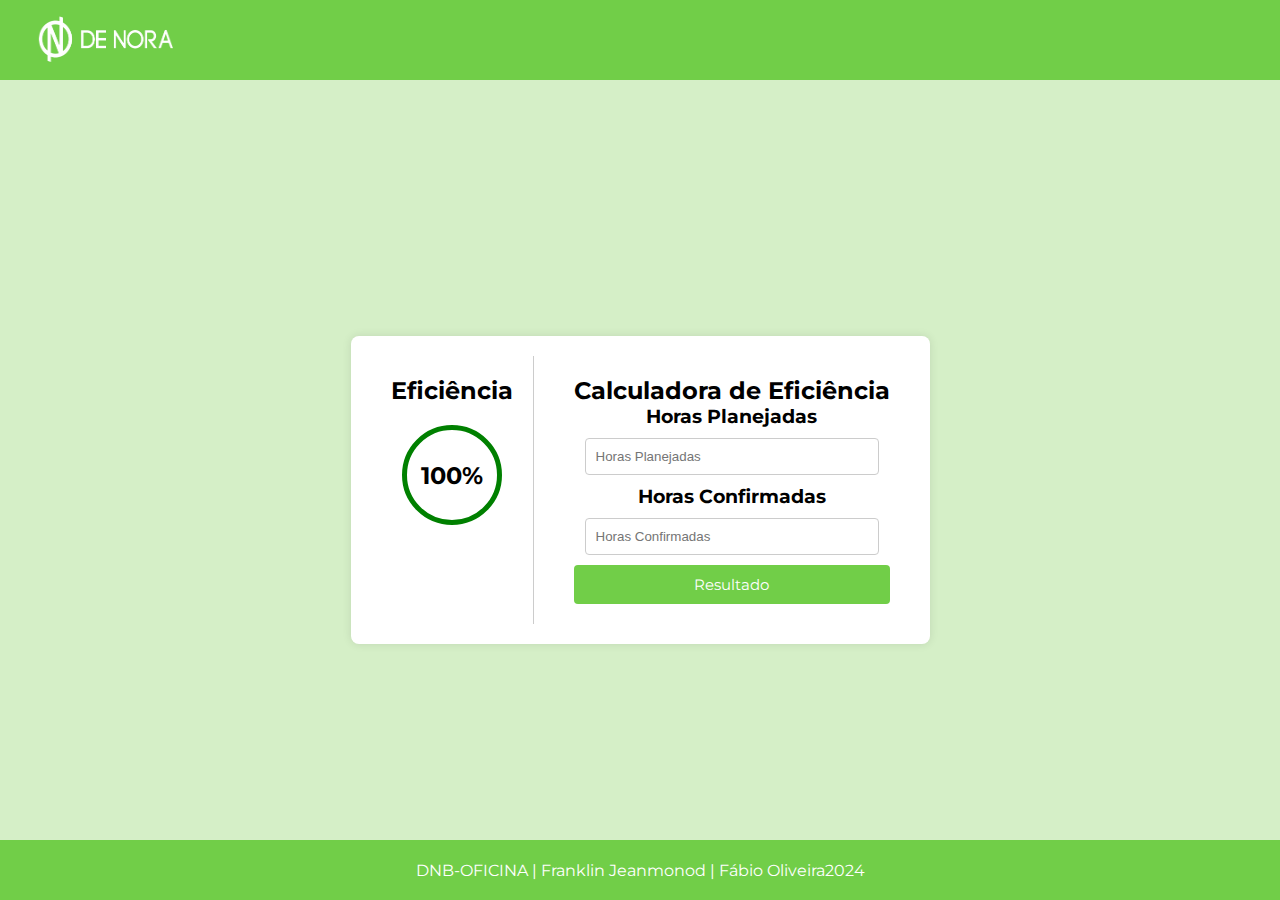
<file: index.html>
<!DOCTYPE html>
<html lang="pt-br">
<head>
    <meta charset="UTF-8">
    <meta name="viewport" content="width=device-width, initial-scale=1.0">

    <link rel="preconnect" href="https://fonts.googleapis.com">
    <link rel="preconnect" href="https://fonts.gstatic.com" crossorigin>
    <link href="https://fonts.googleapis.com/css2?family=Montserrat:ital,wght@0,100..900;1,100..900&display=swap" rel="stylesheet">

    <link rel="stylesheet" href="style_calculadora.css">

    <title>Calculadora de Eficiência</title>
</head>
<body>
    <div class="cabecalho">
        <img class="logoDeNora" src="Logo.png" alt="">
    </div>
    <div class="geral">
        <div class="container">
            <div class="eficiencia">
                <h2>Eficiência</h2>
                <div class="circulo" id="circulo">
                    <span id="textoResultado">100%</span>
                </div>
            </div>
            <div class="calculadora">
                <h2>Calculadora de Eficiência</h2>
                <h3>Horas Planejadas</h3>
                <input type="number" id="horasPlanejadas" placeholder="Horas Planejadas">
                <h3>Horas Confirmadas</h3>
                <input type="number" id="horasConfirmadas" placeholder="Horas Confirmadas">
                <button onclick="calcularEficiencia()">Resultado</button>
            </div>
        </div>
    </div>
    <footer>
        <div class="rodape">
            <p>DNB-OFICINA | Franklin Jeanmonod | Fábio Oliveira</p>
            <p>2024</p>
        </div>
    </footer>
    <script src="script.js"></script>
</body>
</html>
</file>
<file: style_calculadora.css>
* {
    margin: 0;
    padding: 0;
    box-sizing: border-box;
}

body, html {
    height: 100%;
    overflow-y: hidden;
}

body {
    font-family: 'Montserrat', sans-serif;
    background-color: #D5EFC7;
}

.cabecalho {
    display: flex;
    justify-content: left;
    align-items: center;
    background-color: #71CE48;
    height: 80px;
    padding: 0 20px;
}

.logoDeNora {
    width: 170px;
    height: 80px;
}

.geral {
    display: flex;
    justify-content: center;
    align-items: center;
    height: calc(100vh - 80px);
    margin: 0;
}

.container {
    display: flex;
    background: white;
    padding: 20px;
    border-radius: 8px;
    box-shadow: 0 0 10px rgba(0, 0, 0, 0.1);
}

.eficiencia, .calculadora {
    padding: 20px;
    text-align: center;
}

.eficiencia {
    border-right: 1px solid #ccc;
    margin-right: 20px;
}

.circulo {
    width: 100px;
    height: 100px;
    border: 5px solid green;
    border-radius: 50%;
    display: flex;
    justify-content: center;
    align-items: center;
    margin: 20px auto;
}

#textoResultado {
    font-size: 24px;
    font-weight: bold;
}

.calculadora input {
    width: calc(100% - 22px);
    padding: 10px;
    margin: 10px 0;
    border: 1px solid #ccc;
    border-radius: 4px;
}

.calculadora button {
    font-family: Montserrat, sans-serif;
    font-size: 15px;
    width: 100%;
    padding: 10px;
    background: #71CE48;
    color: white;
    border: none;
    border-radius: 4px;
    cursor: pointer;
}

.calculadora button:hover {
    background: #63b441;
}

.rodape {
    display: flex;
    align-items: center;
    justify-content: center;
    position: fixed;
    bottom: 0;
    width: 100%;
    height: 60px;
    background-color: #71CE48;
    color: #ffffff;
}
</file>
